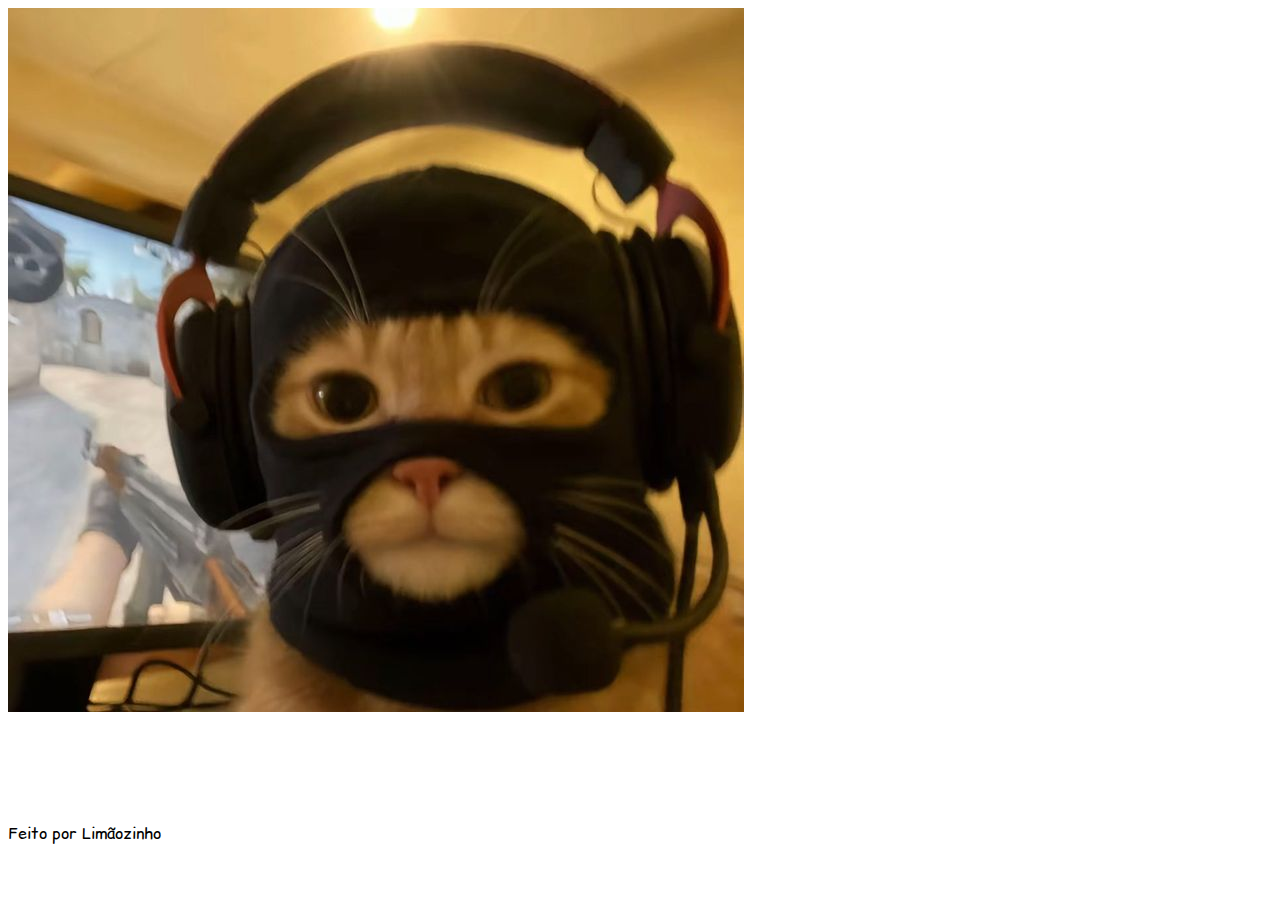
<file: index.html>
<html lang="en">
<head>
    <meta charset="utf-8">
    <meta name="viewport" content="width=device-width, initial-scale=1">
    <title>Bootstrap demo</title>
    <link href="https://cdn.jsdelivr.net/npm/bootstrap@5.3.7/dist/css/bootstrap.min.css" rel="stylesheet" integrity="sha384-LN+7fdVzj6u52u30Kp6M/trliBMCMKTyK833zpbD+pXdCLuTusPj697FH4R/5mcr" crossorigin="anonymous">
    <link rel="preconnect" href="https://fonts.googleapis.com">
    <link rel="preconnect" href="https://fonts.gstatic.com" crossorigin>
    <link rel="stylesheet" href="style.css">
    <link href="https://fonts.googleapis.com/css2?family=Comic+Relief:wght@400;700&display=swap" rel="stylesheet">
</head>
<body>
<div class="container d-flex flex-column align-items-center">
    <img src="assets/homepage-picture.jpg" alt="Avatar" class="img-thumbnail">
    <h1 class="text-center m-2 title">Para uma pessoa muito especial ❤️</h1>
    <a type="button" class="m-4 btn custom-btn" href="intro.html">Continuar</a>
</div>
<footer class="text-center text-lg-start text-muted">
    <div class="text-center p-4 fixed-bottom">Feito por Limãozinho</div>
</footer>
<script src="main.js"></script>
<script src="https://cdn.jsdelivr.net/npm/bootstrap@5.3.7/dist/js/bootstrap.bundle.min.js" integrity="sha384-ndDqU0Gzau9qJ1lfW4pNLlhNTkCfHzAVBReH9diLvGRem5+R9g2FzA8ZGN954O5Q" crossorigin="anonymous"></script>
</body>
</html>
</file>
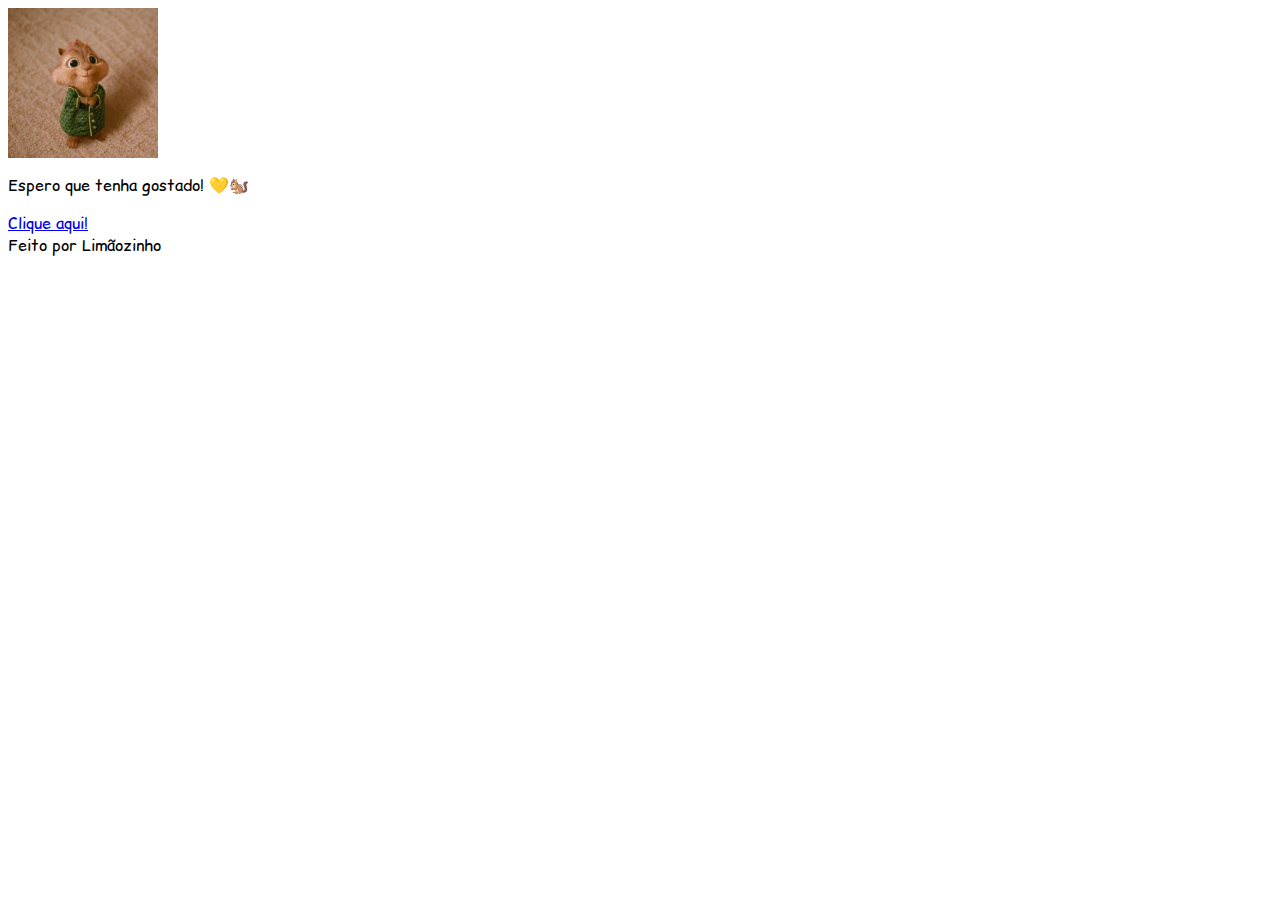
<file: final.html>
<html lang="en">
<head>
  <meta charset="utf-8">
  <meta name="viewport" content="width=device-width, initial-scale=1">
  <title>Amo vc, gnomia</title>
  <link href="https://cdn.jsdelivr.net/npm/bootstrap@5.3.7/dist/css/bootstrap.min.css" rel="stylesheet" integrity="sha384-LN+7fdVzj6u52u30Kp6M/trliBMCMKTyK833zpbD+pXdCLuTusPj697FH4R/5mcr" crossorigin="anonymous">
  <link rel="preconnect" href="https://fonts.googleapis.com">
  <link rel="preconnect" href="https://fonts.gstatic.com" crossorigin>
  <link rel="stylesheet" href="style.css">
  <link href="https://fonts.googleapis.com/css2?family=Comic+Relief:wght@400;700&display=swap" rel="stylesheet">
</head>
<body>
<div class="container mt-5 d-flex flex-column align-items-center">
  <img src="assets/final-img.jpg" class="img" id="esquilo" alt="esquilo" style="max-width: 150px;">
  <p class="text-center mt-4" id="final-text">Espero que tenha gostado! 💛🐿️</p>
  <a type="button" class="m-4 btn link-btn" href="https://www.instagram.com/reel/DLqjdzJsBmU/?igsh=MTk0cW8zbnU3aGlxZQ==">Clique aqui!</a>
</div>
<footer class="text-center text-lg-start text-muted">
  <div class="text-center p-4 fixed-bottom">Feito por Limãozinho</div>
</footer>
<script src="main.js"></script>
<script src="https://cdn.jsdelivr.net/npm/bootstrap@5.3.7/dist/js/bootstrap.bundle.min.js" integrity="sha384-ndDqU0Gzau9qJ1lfW4pNLlhNTkCfHzAVBReH9diLvGRem5+R9g2FzA8ZGN954O5Q" crossorigin="anonymous"></script>
</body>
</html>
</file>
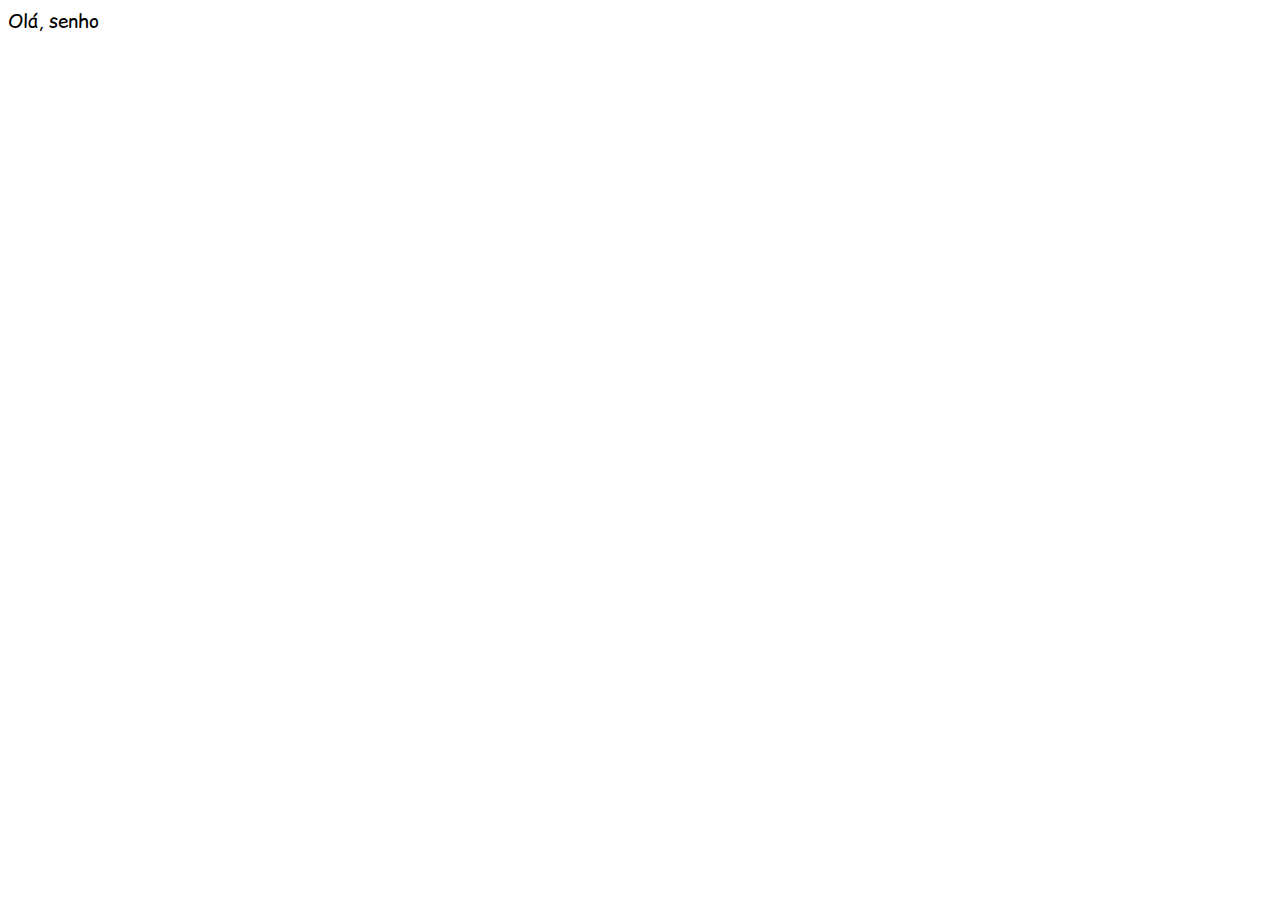
<file: intro.html>
<html lang="en">
<head>
    <meta charset="utf-8">
    <meta name="viewport" content="width=device-width, initial-scale=1">
    <title>Seja bem vinda!</title>
    <link href="https://cdn.jsdelivr.net/npm/bootstrap@5.3.7/dist/css/bootstrap.min.css" rel="stylesheet" integrity="sha384-LN+7fdVzj6u52u30Kp6M/trliBMCMKTyK833zpbD+pXdCLuTusPj697FH4R/5mcr" crossorigin="anonymous">
    <link rel="preconnect" href="https://fonts.googleapis.com">
    <link rel="preconnect" href="https://fonts.gstatic.com" crossorigin>
    <link rel="stylesheet" href="style.css">
    <link rel="stylesheet" href="intro.css">
    <link href="https://fonts.googleapis.com/css2?family=Comic+Relief:wght@400;700&display=swap" rel="stylesheet">
</head>
<body>
<div class="container mt-5 d-flex flex-column align-items-center">
    <h3 class="text-center mb-4" id="introduction-title"></h3>
    <p class="text-center introduction-text">
        Tudo bom? Espero que sim. Seja muito bem vinda! 🫶🏻<br>
        Fiz esse humilde site pra ti, com muito carinho e dedicação. É o meu primeiro projeto que crio no meu passatempo,
        feito com total liberdade e inspiração em você. Pode ter ficado simples, mas garanto que você vai gostar. 😁<br>
        <br>
        Preparei dois joguinhos para você, um para brincar um pouco e outro para testar seu conhecimento sobre mim. Espero que se divirta!
    </p>
    <a type="button" class="mt-2 btn custom-btn" href="quiz.html">Começar</a>
</div>
<script src="main.js"></script>
<script src="https://cdn.jsdelivr.net/npm/bootstrap@5.3.7/dist/js/bootstrap.bundle.min.js" integrity="sha384-ndDqU0Gzau9qJ1lfW4pNLlhNTkCfHzAVBReH9diLvGRem5+R9g2FzA8ZGN954O5Q" crossorigin="anonymous"></script>
</body>
</html>
</file>
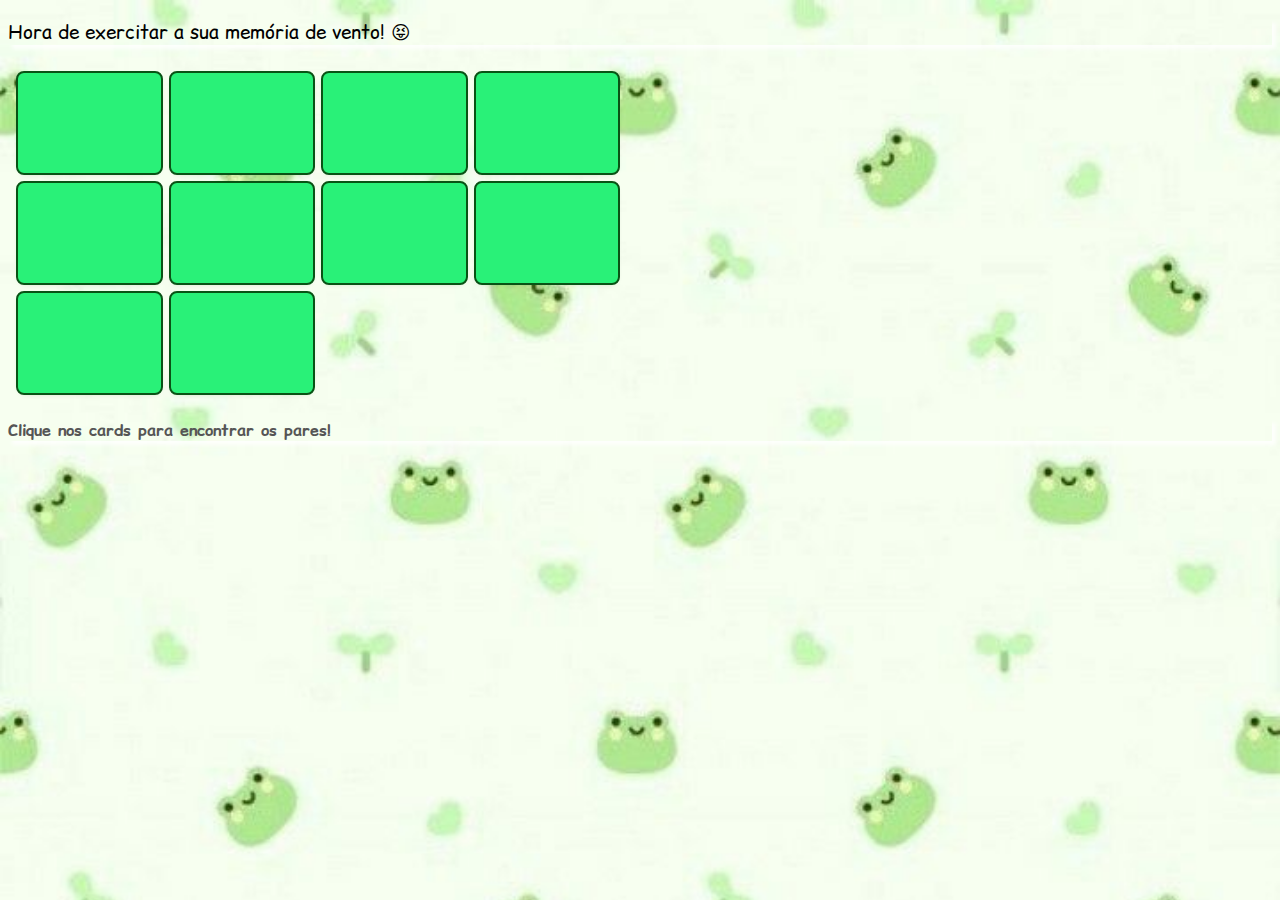
<file: memory.html>
<!DOCTYPE html>
<html lang="en">
<head>
    <meta charset="utf-8">
    <meta name="viewport" content="width=device-width, initial-scale=1">
    <title>Jogo da Memória!</title>
    <link href="https://cdn.jsdelivr.net/npm/bootstrap@5.3.7/dist/css/bootstrap.min.css" rel="stylesheet" integrity="sha384-LN+7fdVzj6u52u30Kp6M/trliBMCMKTyK833zpbD+pXdCLuTusPj697FH4R/5mcr" crossorigin="anonymous">
    <link rel="preconnect" href="https://fonts.googleapis.com">
    <link rel="preconnect" href="https://fonts.gstatic.com" crossorigin>
    <link href="https://fonts.googleapis.com/css2?family=Comic+Relief:wght@400;700&display=swap" rel="stylesheet">
    <link rel="stylesheet" href="style.css">
    <link rel="stylesheet" href="memory.css">
</head>
<body>
<div class="container d-flex flex-column align-items-center mt-4">
    <h3 class="text-center mb-3" id="memory-game-title">Hora de exercitar a sua memória de vento! 😝</h3>
    <div id="memory-game" class="d-grid gap-2">
    </div>
    <p class="text-center mt-1" id="game-message"></p>
    <button id="next-page-btn" class="btn custom-btn d-none">Próximo</button>
</div>

<script src="https://cdn.jsdelivr.net/npm/bootstrap@5.3.7/dist/js/bootstrap.bundle.min.js" integrity="sha384-ndDqU0Gzau9qJ1lfW4pNLlhNTkCfHzAVBReH9diLvGRem5+R9g2FzA8ZGN954O5Q" crossorigin="anonymous"></script>
<script src="main.js"></script>
<script src="memory.js"></script>
</body>
</html>
</file>
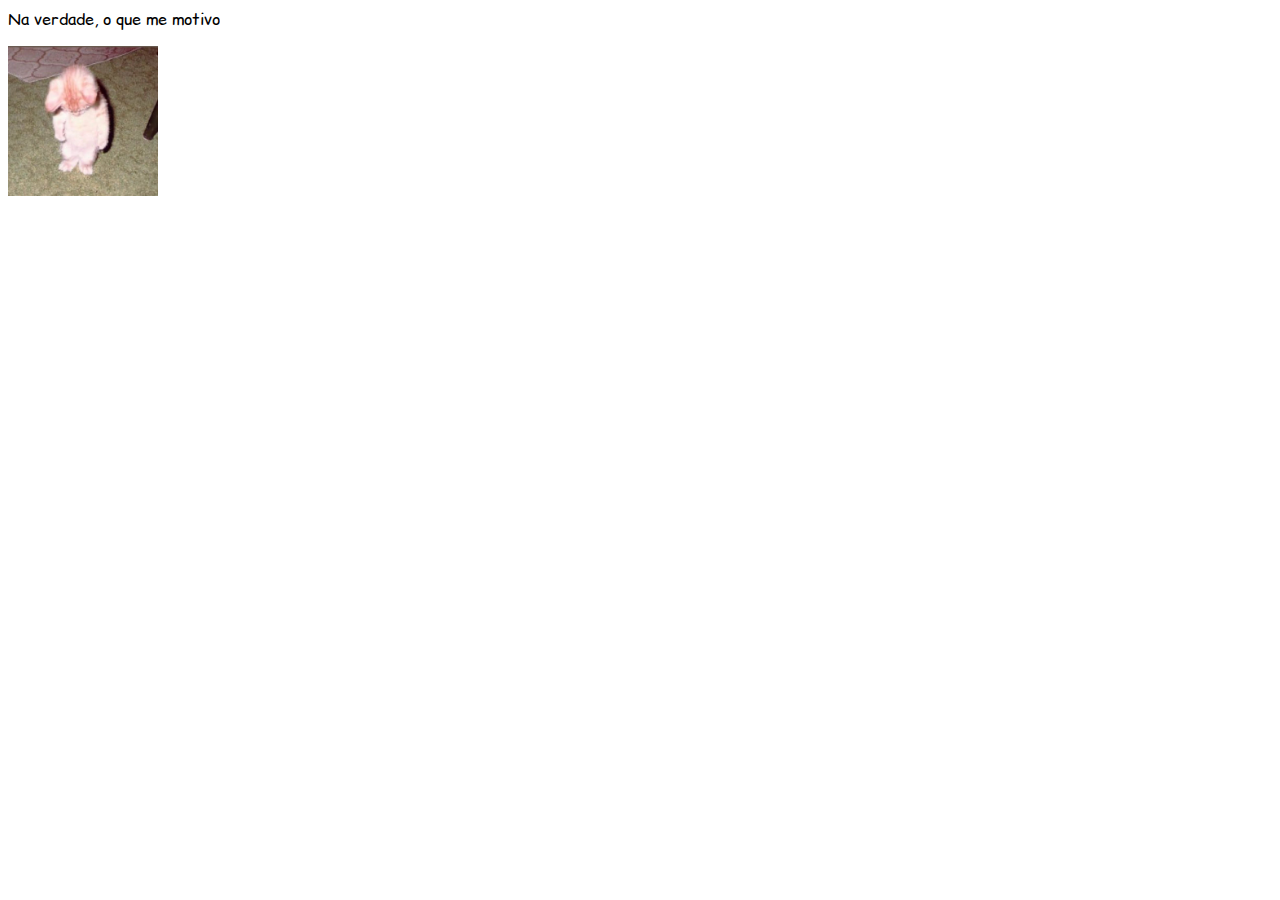
<file: message-2.html>
<html lang="en">
<head>
  <meta charset="utf-8">
  <meta name="viewport" content="width=device-width, initial-scale=1">
  <title>Textinho :)</title>
  <link href="https://cdn.jsdelivr.net/npm/bootstrap@5.3.7/dist/css/bootstrap.min.css" rel="stylesheet" integrity="sha384-LN+7fdVzj6u52u30Kp6M/trliBMCMKTyK833zpbD+pXdCLuTusPj697FH4R/5mcr" crossorigin="anonymous">
  <link rel="preconnect" href="https://fonts.googleapis.com">
  <link rel="preconnect" href="https://fonts.gstatic.com" crossorigin>
  <link rel="stylesheet" href="style.css">
  <link href="https://fonts.googleapis.com/css2?family=Comic+Relief:wght@400;700&display=swap" rel="stylesheet">
</head>
<body>
<div class="container mt-5 d-flex flex-column align-items-center">
  <p class="text-center" id="message-3"></p>
  <img src="assets/gatito-triste.jpeg" class="img d-none" id="gatito-triste" alt="gatito triste" style="max-width: 150px;">
  <a type="button" class="m-4 btn custom-btn d-none" id="nav-button" href="message-3.html">Continuar</a>
</div>
<script src="main.js"></script>
<script src="https://cdn.jsdelivr.net/npm/bootstrap@5.3.7/dist/js/bootstrap.bundle.min.js" integrity="sha384-ndDqU0Gzau9qJ1lfW4pNLlhNTkCfHzAVBReH9diLvGRem5+R9g2FzA8ZGN954O5Q" crossorigin="anonymous"></script>
</body>
</html>
</file>
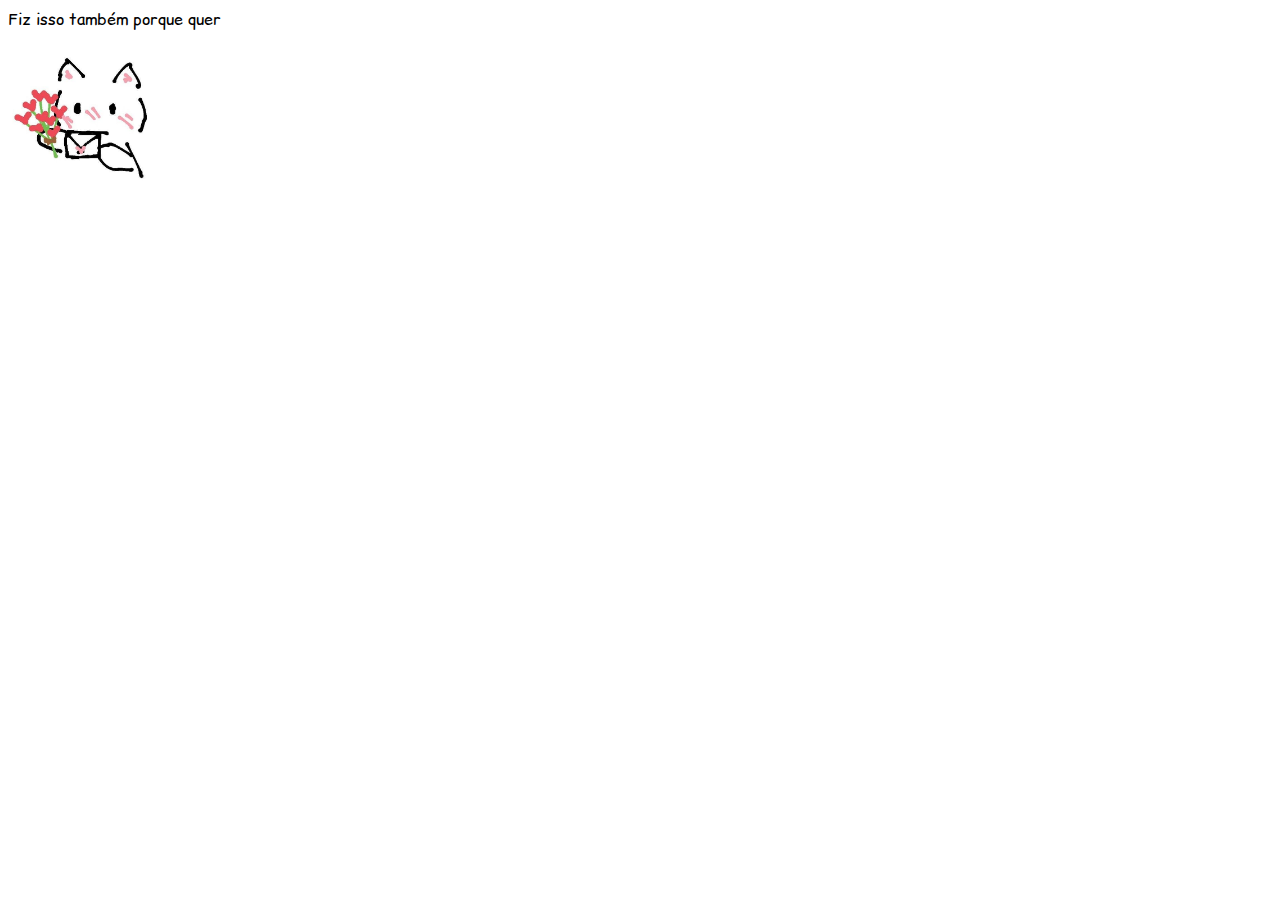
<file: message-3.html>
<html lang="en">
<head>
  <meta charset="utf-8">
  <meta name="viewport" content="width=device-width, initial-scale=1">
  <title>Textinho :)</title>
  <link href="https://cdn.jsdelivr.net/npm/bootstrap@5.3.7/dist/css/bootstrap.min.css" rel="stylesheet" integrity="sha384-LN+7fdVzj6u52u30Kp6M/trliBMCMKTyK833zpbD+pXdCLuTusPj697FH4R/5mcr" crossorigin="anonymous">
  <link rel="preconnect" href="https://fonts.googleapis.com">
  <link rel="preconnect" href="https://fonts.gstatic.com" crossorigin>
  <link rel="stylesheet" href="style.css">
  <link href="https://fonts.googleapis.com/css2?family=Comic+Relief:wght@400;700&display=swap" rel="stylesheet">
</head>
<body>
<div class="container mt-5 d-flex flex-column align-items-center">
  <p class="text-center" id="message-4"></p>
  <img src="assets/gato-love.jpg" class="img d-none" id="gatito-love" alt="gatito love" style="max-width: 150px;">
  <a type="button" class="m-4 btn custom-btn d-none" id="nav-button" href="final.html">Continuar</a>
</div>
<script src="main.js"></script>
<script src="https://cdn.jsdelivr.net/npm/bootstrap@5.3.7/dist/js/bootstrap.bundle.min.js" integrity="sha384-ndDqU0Gzau9qJ1lfW4pNLlhNTkCfHzAVBReH9diLvGRem5+R9g2FzA8ZGN954O5Q" crossorigin="anonymous"></script>
</body>
</html>
</file>
<file: style.css>
* {
    font-family: "Comic Relief", system-ui;
    font-weight: 400;
    font-style: normal;
}

.custom-btn {
    border: none;
    border-bottom: 2px solid #333;
    padding-bottom: 5px;
    border-radius: 0;
    width: fit-content;
}

.btn:active {
    transform: translateY(1px);
    box-shadow: none;
}

@keyframes fadeIn {
    from {
        opacity: 0;
        transform: translateY(10px);
    }
    to {
        opacity: 1;
        transform: translateY(0);
    }
}

.title{
    opacity: 0;
    animation: fadeIn 1s ease-out forwards;
    animation-delay: 0.5s;
}

.custom-btn {
    opacity: 0;
    animation: fadeIn 1s ease-out forwards;
    animation-delay: 1s;
}

.introduction-text{
    opacity: 0;
    animation: fadeIn 1s ease-out forwards;
    animation-delay: 1s;
}
</file>
<file: intro.css>
body {
    background-image: url("assets/bg1.jpg");
    background-size: cover;
    background-repeat: no-repeat;
    background-attachment: fixed;
}
</file>
<file: memory.css>
body {
    background-image: url("assets/bg-memory.jpg");
    background-size: cover;
    background-repeat: no-repeat;
    background-attachment: fixed;
}

#memory-game-title {
    box-shadow: 4px 4px 4px rgb(255, 255, 255, 0.8);
}

#memory-game {
    display: grid;
    /* Ajuste as colunas para o tamanho que quiser. Para 10 cards, 4 colunas em desktop e 2 em mobile é bom. */
    grid-template-columns: repeat(2, 1fr); /* Duas colunas para mobile */
    gap: 10px; /* Espaço entre os cards */
    max-width: 400px; /* Limita a largura em telas maiores */
    width: 100%; /* Ocupa 100% da largura máxima permitida */
    padding: 10px;
}

@media (min-width: 768px) { /* Para tablets e desktops */
    #memory-game {
        grid-template-columns: repeat(4, 1fr); /* Quatro colunas para telas maiores */
        max-width: 600px; /* Aumenta a largura máxima */
    }
}

.memory-card {
    width: 100%; /* Faz o card ocupar a largura da coluna */
    height: 100px; /* Altura fixa para os cards (ajuste conforme o tamanho das suas imagens) */
    position: relative; /* Essencial para o flip */
    transform-style: preserve-3d; /* Permite o 3D para o flip */
    transition: transform 0.6s cubic-bezier(0.4, 0.0, 0.2, 1); /* Animação suave do flip */
    box-shadow: 0 2px 5px rgba(0,0,0,0.1); /* Sombra para dar profundidade */
    border-radius: 8px; /* Cantos arredondados */
    cursor: pointer; /* Indica que é clicável */
    background-color: #f0f0f0; /* Cor de fundo para o verso do card */
    display: flex; /* Para centralizar o conteúdo do verso */
    align-items: center;
    justify-content: center;
    font-size: 2em; /* Tamanho do ícone no verso, se usar */
}

/* Estado de virado (mostra a frente) */
.memory-card.flip {
    transform: rotateY(180deg);
}

.memory-card.found {
    pointer-events: none; /* Não permite mais cliques após encontrado */
}

.front-face,
.back-face {
    width: 100%;
    height: 100%;
    position: absolute;
    border-radius: 8px;
    backface-visibility: hidden; /* Esconde a face traseira quando não virada */
}

.front-face {
    transform: rotateY(180deg); /* Começa virada para mostrar a imagem */
    background-size: cover; /* Ajusta a imagem para cobrir o card */
    background-position: center; /* Centraliza a imagem */
}

.back-face {
    background-color: #29f178; /* Cor fofa para o verso do card (ajuste!) */
    border: 2px solid #095315; /* Borda suave para o verso */
    /* Pode colocar um ícone ou um padrão aqui */
    display: flex;
    align-items: center;
    justify-content: center;
    font-size: 3em; /* Tamanho do coração, por exemplo */
    color: white; /* Cor do ícone */
}

/* Mensagem do jogo */
#game-message {
    font-size: 1em;
    font-weight: bold;
    color: #555;
    /*margin-top: 15px;*/
    box-shadow: 4px 4px 4px rgb(255, 255, 255, 0.8);
}
</file>
